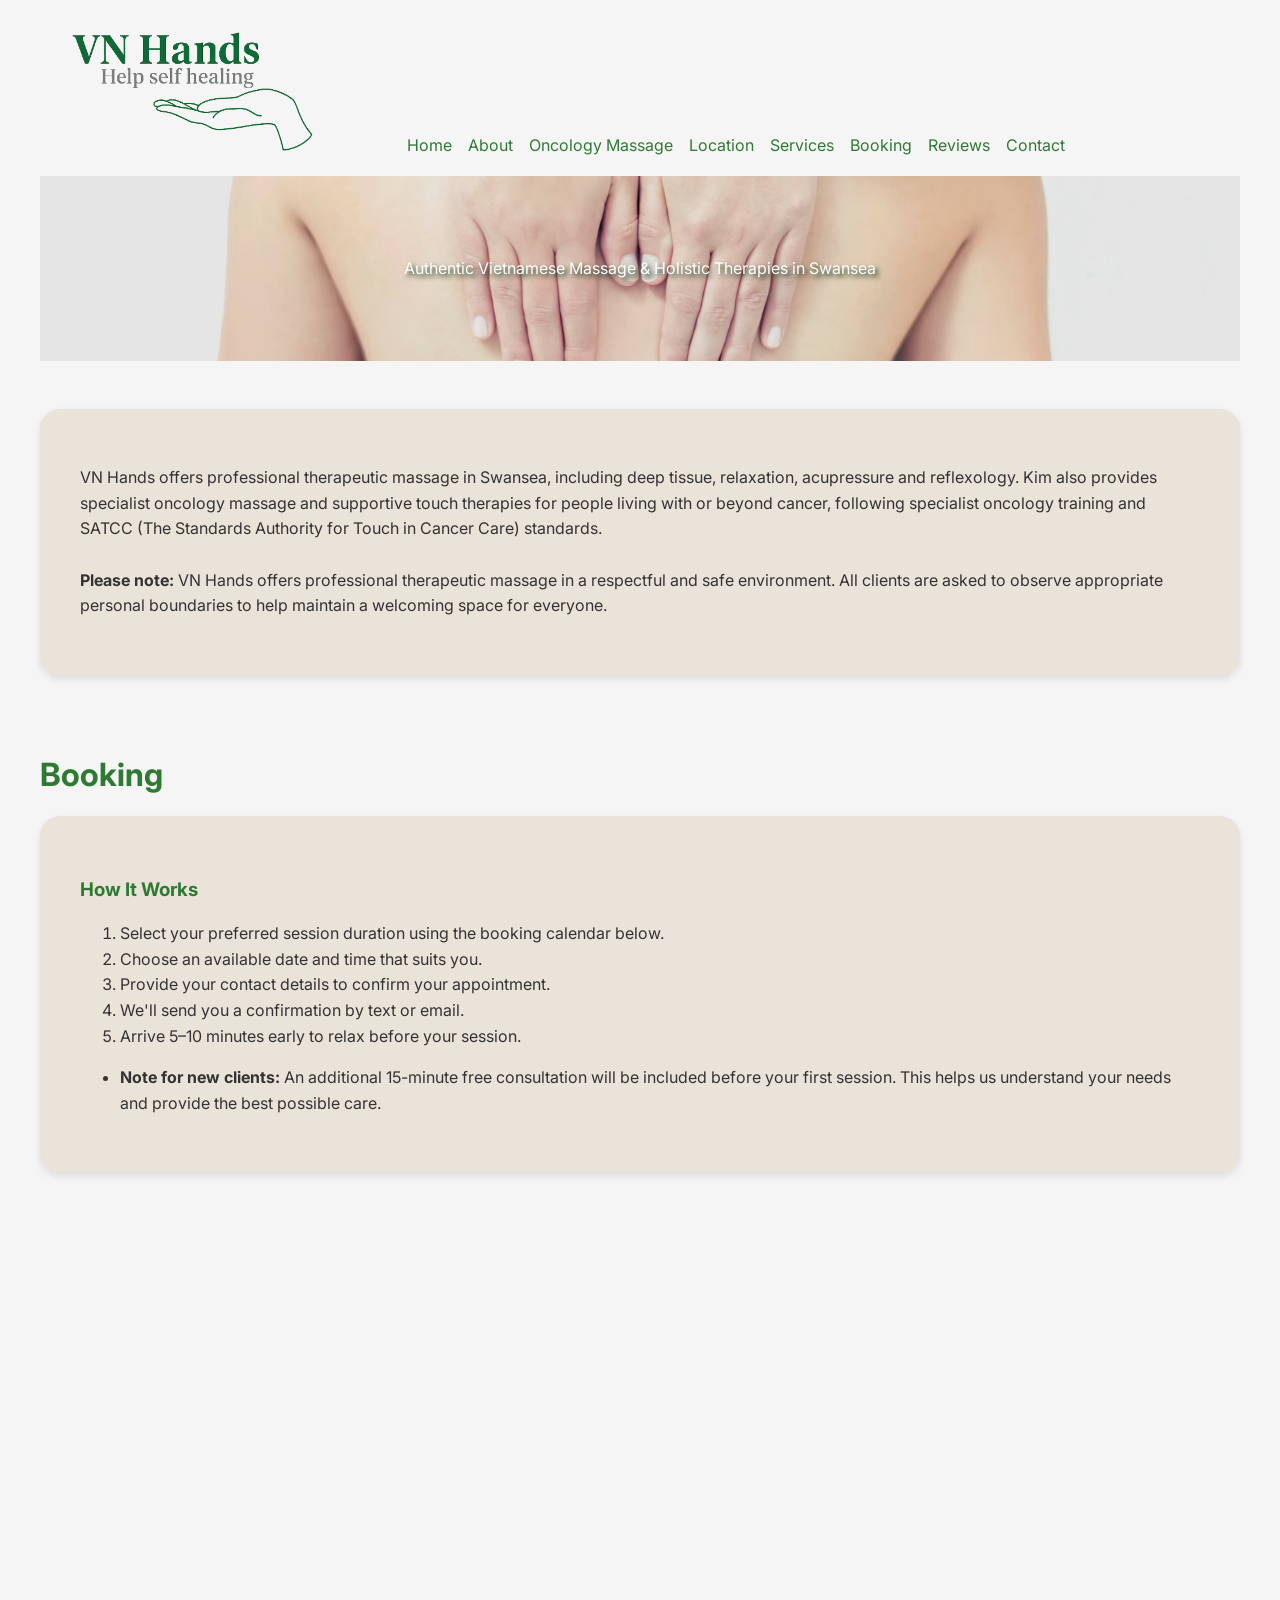
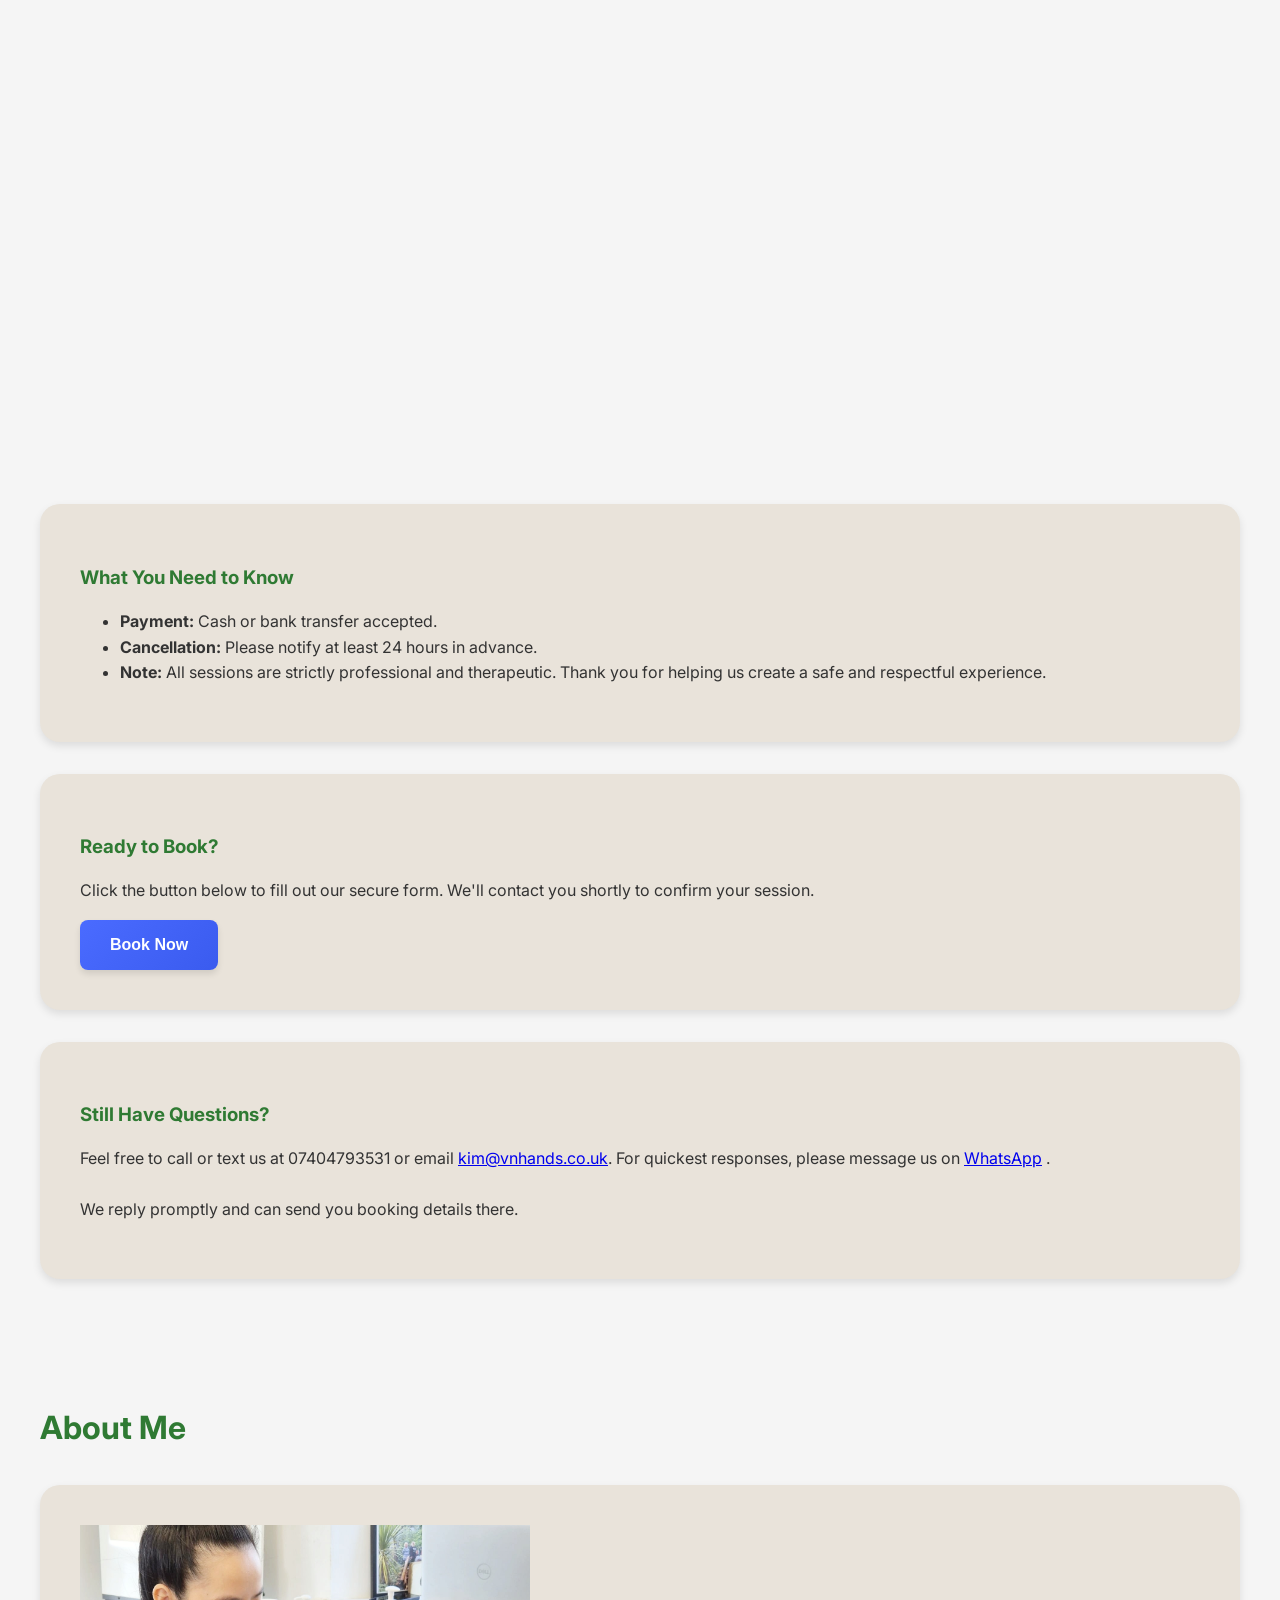
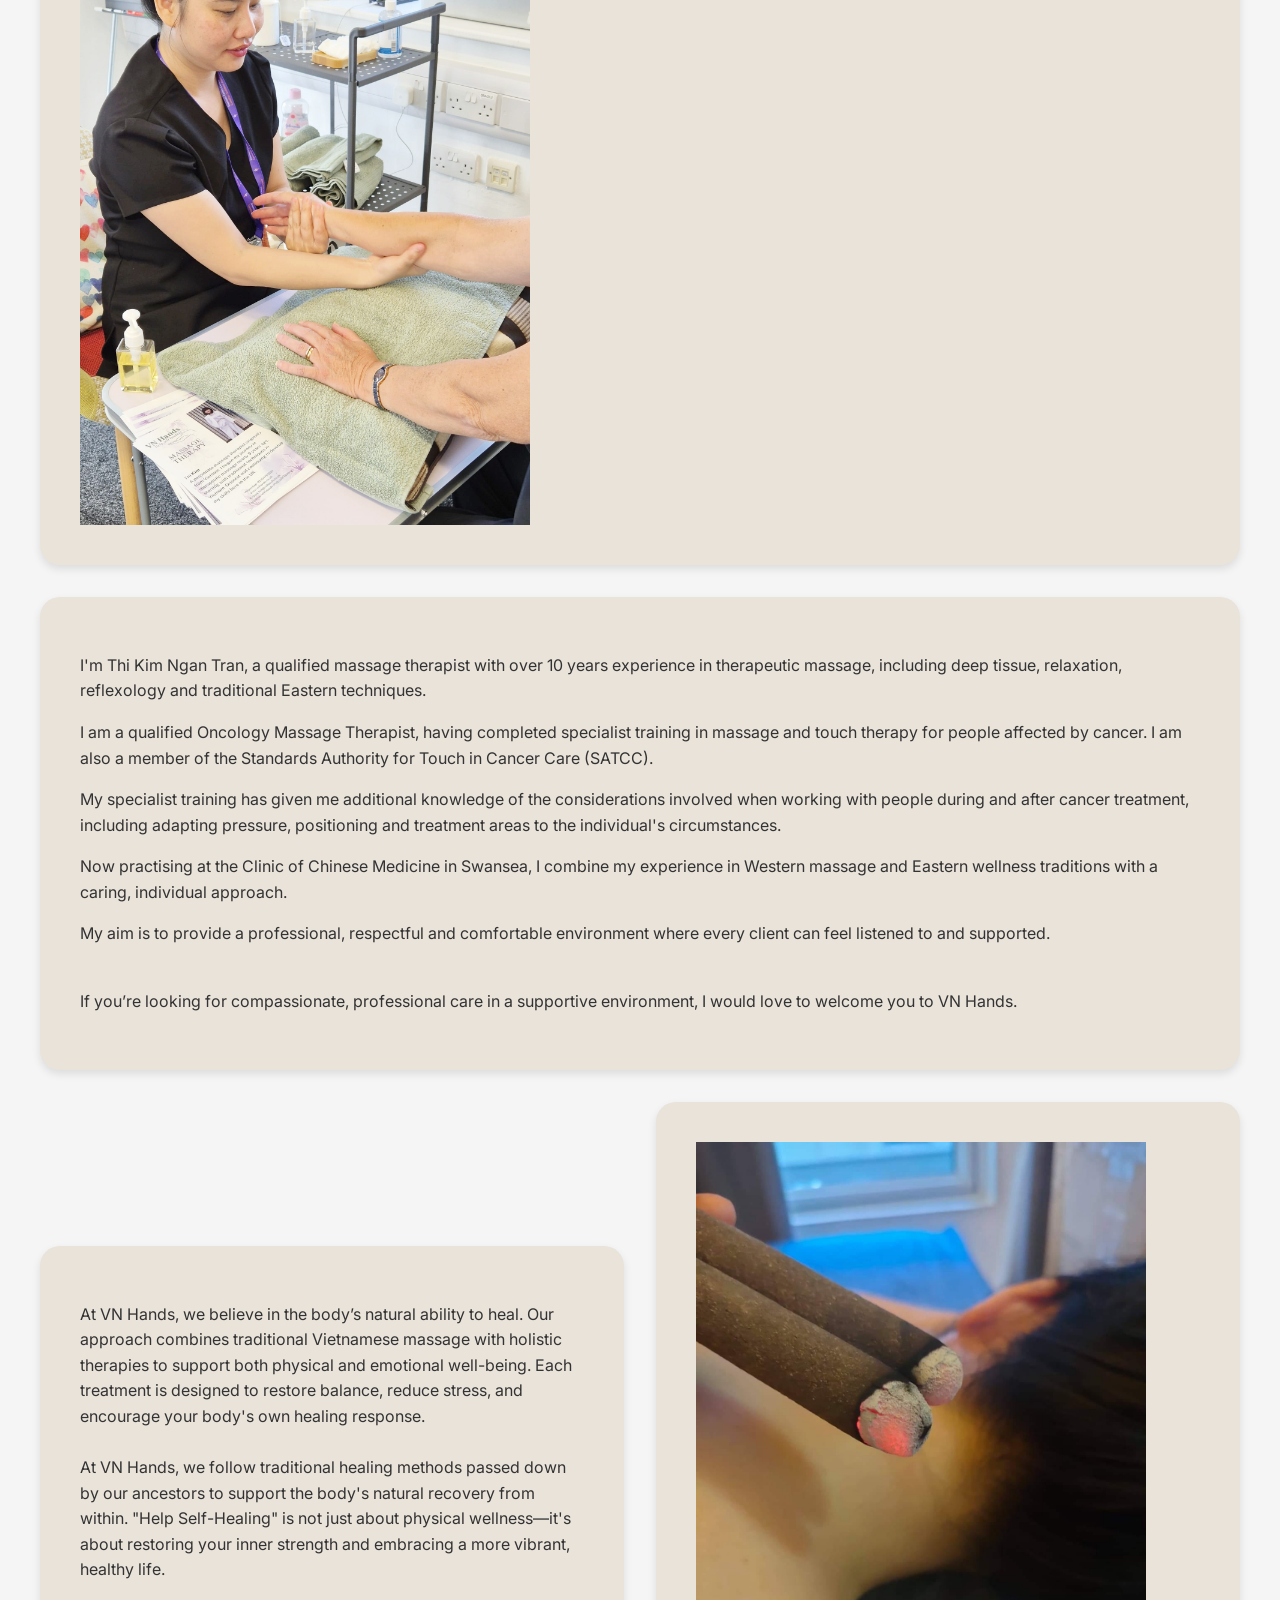
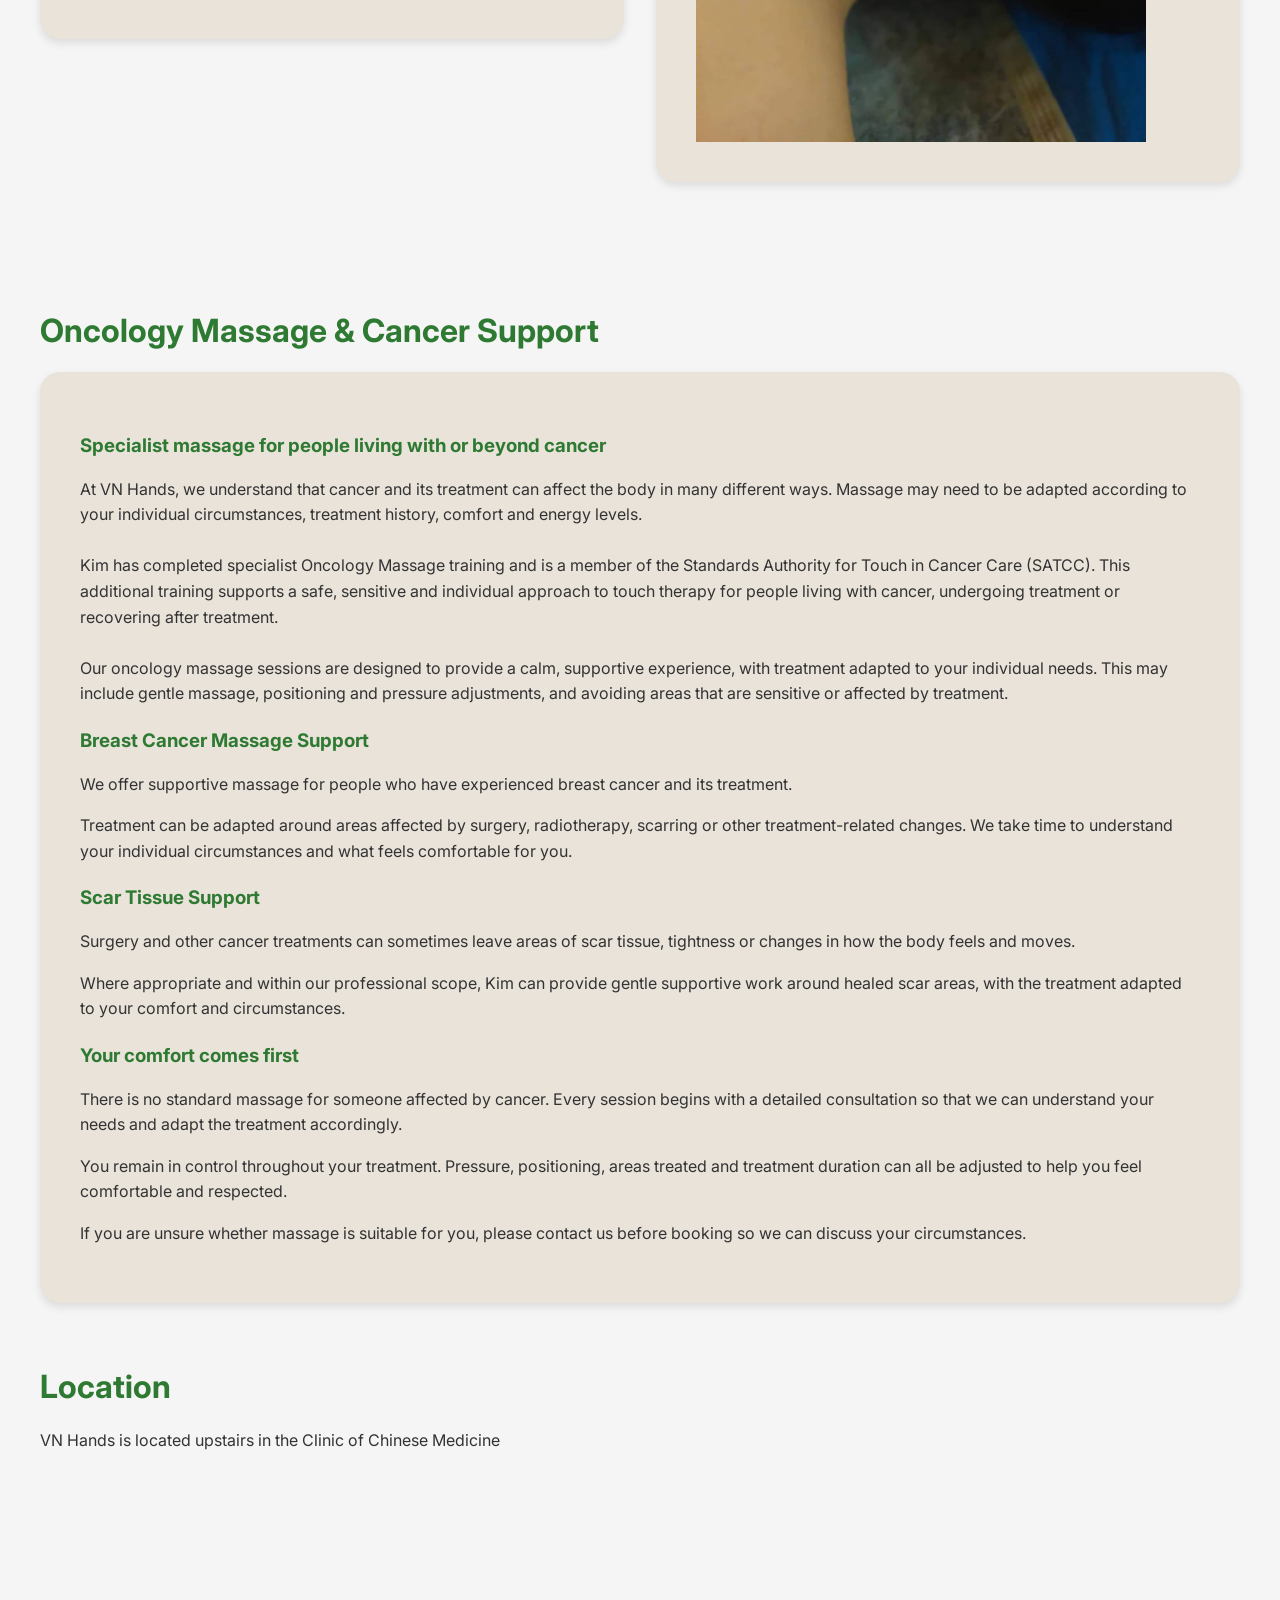
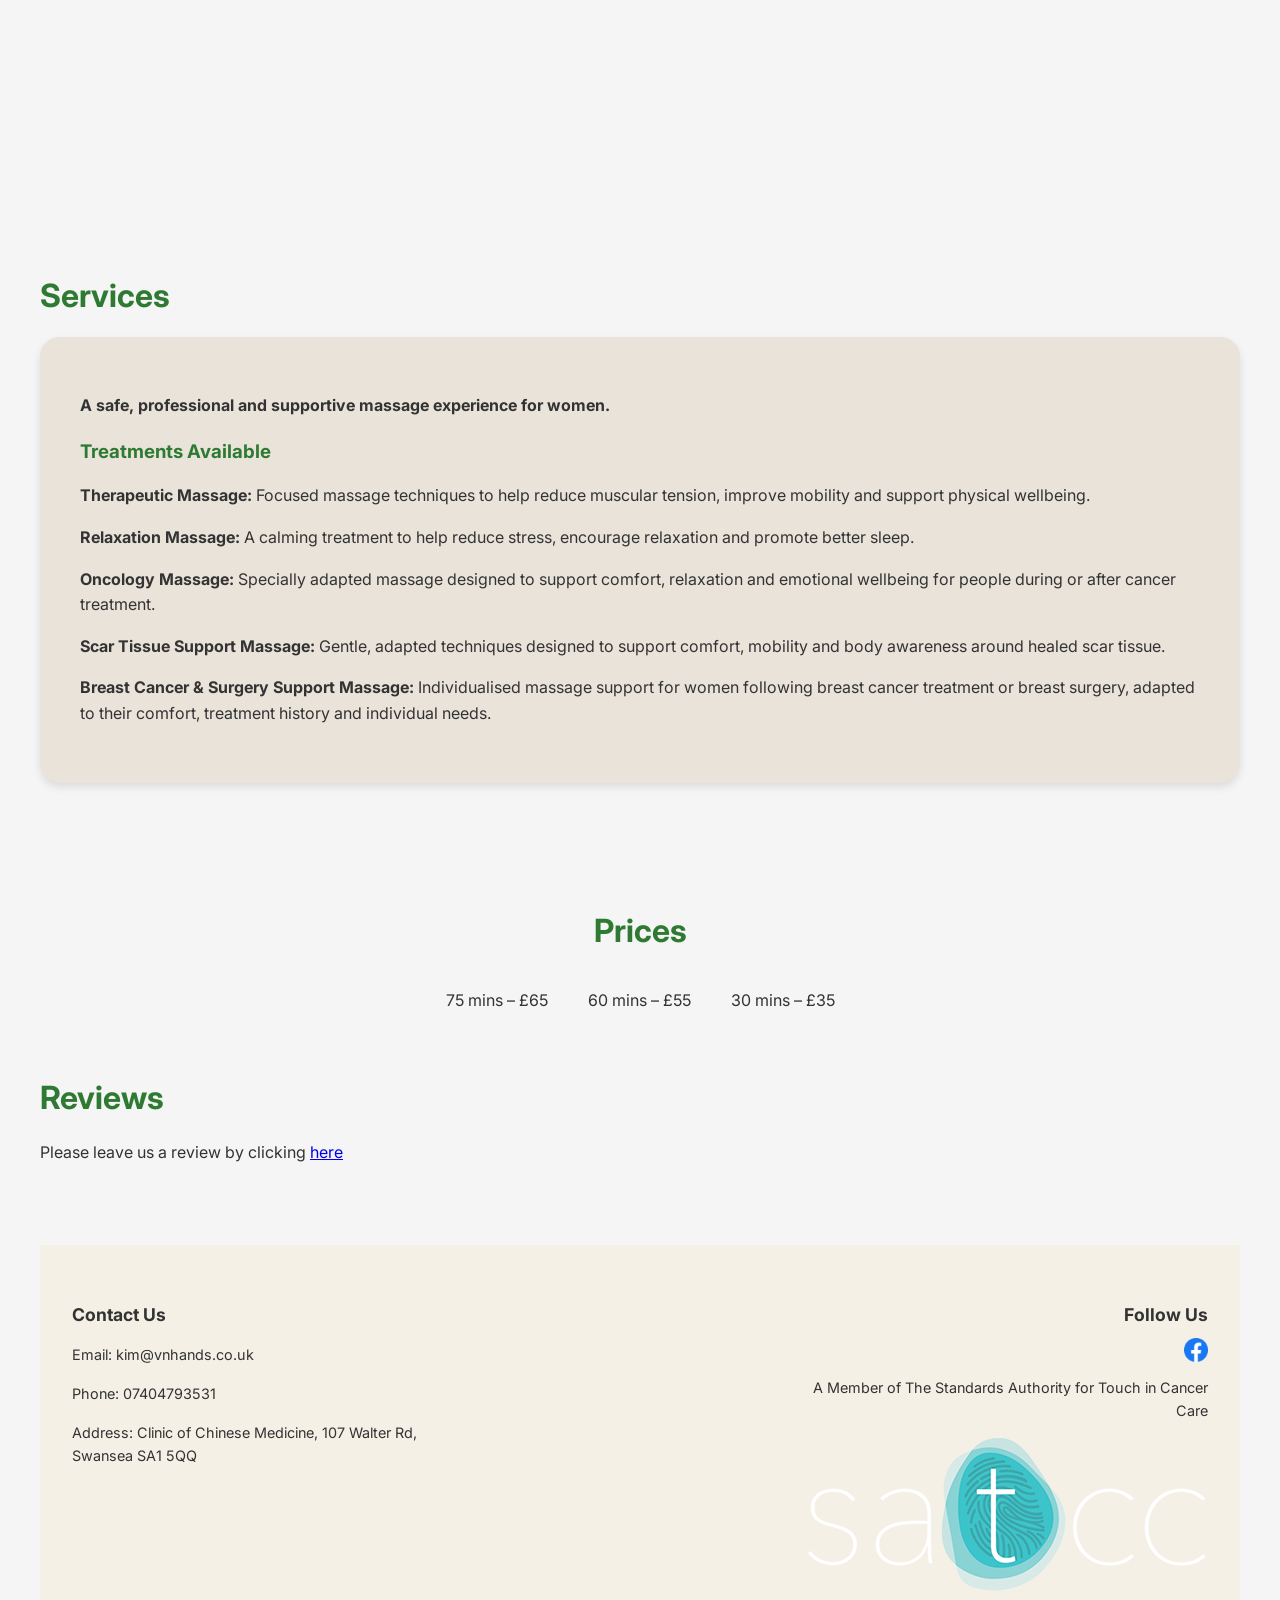
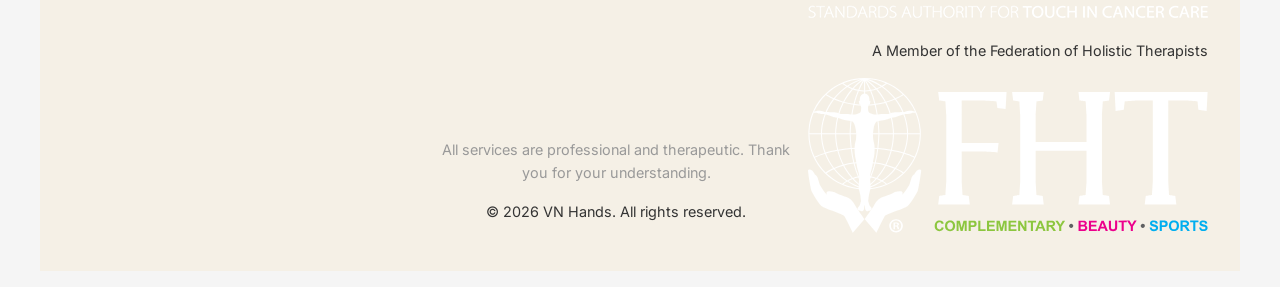
<file: index.html>
<!DOCTYPE html>
<html lang="en">

<head>
    <meta charset="UTF-8">
    <meta name="viewport" content="width=device-width, initial-scale=1.0">
    <title>VN Hands</title>
    <link rel="stylesheet" href="styles.css" />
    <link href="https://fonts.googleapis.com/css2?family=Inter:wght@400;600;700&display=swap" rel="stylesheet">

</head>

<body>
    <div class="page-container">
        <header class="navbar">
            <a href="#hero">
                <img src="./images/VNHandsLogo.png" alt="VN Hands logo" />
            </a>
            <button class="menu-toggle" aria-label="Toggle Menu">☰</button>
            <nav class="nav-links">
                <ul>
                    <li><a href="#hero">Home</a></li>
                    <li><a href="#intro">About</a></li>
                    <li><a href="#oncology">Oncology Massage</a></li>
                    <li><a href="#location">Location</a></li>
                    <li><a href="#services">Services</a></li>
                    <li><a href="#book">Booking</a></li>
                    <li><a href="#reviews">Reviews</a></li>
                    <li><a href="#contact">Contact</a></li>
                </ul>
                <button class="nav-close-btn" aria-label="Close Menu">&times;</button>
            </nav>
        </header>
        <main class="content">

            <section class="hero" id="hero">
                <p>Authentic Vietnamese Massage & Holistic Therapies in Swansea</p>

            </section>

            <div class="bubble">
                <div id="intro-text">
                    <p>VN Hands offers professional therapeutic massage in Swansea, including deep tissue, relaxation,
                        acupressure and reflexology. Kim also provides specialist oncology massage and supportive touch
                        therapies for people living with or beyond cancer, following specialist oncology training and
                        SATCC (The Standards Authority for Touch in Cancer Care) standards.<br>
                        <br>
                        <strong>Please note:</strong> VN Hands offers professional therapeutic massage in a respectful
                        and
                        safe environment. All clients are asked to observe appropriate personal boundaries to help
                        maintain
                        a welcoming space for everyone.



                    </p>
                </div>
            </div>


            <section class="book" id="book">

                <h2>Booking</h2>


                <div class="bubble">
                    <h3>How It Works</h3>
                    <ol>
                        <li>Select your preferred session duration using the booking calendar below.</li>
                        <li>Choose an available date and time that suits you.</li>
                        <li>Provide your contact details to confirm your appointment.</li>
                        <li>We'll send you a confirmation by text or email.</li>
                        <li>Arrive 5–10 minutes early to relax before your session.</li>
                    </ol>
                    <ul>
                        <li><strong>Note for new clients: </strong>An additional 15-minute free consultation will be
                            included
                            before your first session. This helps us understand your needs and provide the best possible
                            care.
                        </li>
                    </ul>
                </div>

                <!-- Calendly inline widget begin -->
                <link href="https://assets.calendly.com/assets/external/widget.css" rel="stylesheet">
                <script src="https://assets.calendly.com/assets/external/widget.js" type="text/javascript"
                    async></script>

                <div class="calendly-inline-widget" data-url="https://calendly.com/tranthikimngan30041993"
                    style="min-width:320px;height:900px;">
                </div>
                <!-- Calendly inline widget end -->

                <div class="bubble">
                    <h3>What You Need to Know</h3>
                    <ul>
                        <li><strong>Payment:</strong> Cash or bank transfer accepted.</li>
                        <li><strong>Cancellation:</strong> Please notify at least 24 hours in advance.</li>
                        <li><strong>Note:</strong> All sessions are strictly professional and therapeutic. Thank you for
                            helping
                            us create a safe and respectful experience.</li>
                    </ul>
                </div>

                <div class="bubble">
                    <h3>Ready to Book?</h3>
                    <p>
                        Click the button below to fill out our secure form. We'll contact you shortly to confirm your
                        session.
                    </p>
                    <a href="https://calendly.com/tranthikimngan30041993" target="_blank" class="btn" id="bookNow">Book
                        Now</a>
                </div>

                <div class="bubble">
                    <h3>Still Have Questions?</h3>
                    <p>Feel free to call or text us at 07404793531 or email <a
                            href="mailto:kim@vnhands.co.uk">kim@vnhands.co.uk</a>.
                        For quickest responses, please message us
                        on <a href="https://wa.me/447404793531">WhatsApp</a>
                        .<br>
                        <br>
                        We reply promptly and can send you booking details there.
                    </p>
                </div>
            </section>

            <div id="intro">
                <h2>About Me</h2>
                <section id="intro-wrapper">

                    <div class="intro">

                        <div class="bubble">
                            <img src="./images/MassagingHands2.jpg" class="about-img" alt="a natural healing method">
                        </div>
                        <div class="bubble">

                            <P>I'm Thi Kim Ngan Tran, a qualified massage therapist with over 10 years experience in
                                therapeutic massage, including deep tissue, relaxation, reflexology and traditional
                                Eastern techniques.</P>

                            <p>
                                I am a qualified Oncology Massage Therapist, having completed specialist training
                                in massage and touch therapy for people affected by cancer.
                                I am also a member of the Standards Authority for Touch in Cancer Care (SATCC).
                            </p>

                            <p>
                                My specialist training has given me additional knowledge of the considerations
                                involved when working with people during and after cancer treatment, including
                                adapting pressure, positioning and treatment areas to the individual's circumstances.
                            </p>

                            <P>
                                Now practising at the Clinic of Chinese Medicine in Swansea, I combine my
                                experience in Western massage and Eastern wellness traditions with a caring,
                                individual approach.
                            </P>

                            <P>My aim is to provide a professional, respectful and comfortable environment where every
                                client can feel listened to and supported.</P>

                            <br>If you’re looking for compassionate, professional care in a supportive environment,
                            I would love to welcome you to VN Hands.
                            </P>
                        </div>


                    </div>



                    <div class="split">


                        <div class="bubble">
                            <p>
                                At VN Hands, we believe in the body’s natural ability to heal.
                                Our approach combines traditional Vietnamese massage with
                                holistic therapies to support both physical and emotional well-being.
                                Each treatment is designed to restore balance, reduce stress, and
                                encourage your body's own healing response.
                                <br>
                                <br>
                                At VN Hands, we follow traditional healing methods passed down by our ancestors to
                                support
                                the
                                body's
                                natural recovery from within. "Help Self-Healing"
                                is not just about physical wellness—it's about restoring your inner strength and
                                embracing a
                                more
                                vibrant, healthy life.
                            </p>
                        </div>
                        <div class="bubble">
                            <img src="./images/hotStick.jpg" class="about-img">
                        </div>
                    </div>
                </section>
            </div>

            <div id="oncology">
                <h2>Oncology Massage & Cancer Support</h2>

            </div>

            <div class="bubble">
                <div id="intro-text">
                    <h3>Specialist massage for people living with or beyond cancer</h3>
                    <p>At VN Hands, we understand that cancer and its treatment can affect the body in many different
                        ways. Massage may need to be adapted according to your individual circumstances, treatment
                        history, comfort and energy levels.
                        <br><BR>
                        Kim has completed specialist Oncology Massage training and is a member of the Standards
                        Authority for Touch in Cancer Care (SATCC). This additional training supports a safe, sensitive
                        and individual approach to touch therapy for people living with cancer, undergoing treatment or
                        recovering after treatment.
                        <BR><BR>
                        Our oncology massage sessions are designed to provide a calm, supportive experience, with
                        treatment adapted to your individual needs. This may include gentle massage, positioning and
                        pressure adjustments, and avoiding areas that are sensitive or affected by treatment.

                    </p>
                    <h3>Breast Cancer Massage Support</h3>
                    <p>We offer supportive massage for people who have experienced breast cancer and its treatment.</p>
                    <p>Treatment can be adapted around areas affected by surgery, radiotherapy, scarring or other
                        treatment-related changes. We take time to understand your individual circumstances and what
                        feels comfortable for you.</p>

                    <h3>Scar Tissue Support</h3>
                    <p>Surgery and other cancer treatments can sometimes leave areas of scar tissue, tightness or
                        changes in how the body feels and moves.</p>
                    <p>Where appropriate and within our professional scope, Kim can provide gentle supportive work
                        around healed scar areas, with the treatment adapted to your comfort and circumstances.</p>

                    <h3>Your comfort comes first</h3>
                    <p>There is no standard massage for someone affected by cancer. Every session begins with a detailed
                        consultation so that we can understand your needs and adapt the treatment accordingly.</p>
                    <p>You remain in control throughout your treatment. Pressure, positioning, areas treated and
                        treatment duration can all be adjusted to help you feel comfortable and respected.</p>
                    <p>If you are unsure whether massage is suitable for you, please contact us before booking so we can
                        discuss your circumstances.</p>
                </div>
            </div>

            <div id="location">
                <h2>Location</h2>
                <p>VN Hands is located upstairs in the Clinic of Chinese Medicine</p>
                <a href="https://www.google.com/maps/place/VN+Hands-+help+self+healing,+massage+therapy/@51.6195425,-3.9570397,17z"
                    target="_blank" style="display: block;">
                    <iframe
                        src="https://www.google.com/maps/embed?pb=!1m18!1m12!1m3!1d2477.2001591566845!2d-3.9570397!3d51.619542499999994!2m3!1f0!2f0!3f0!3m2!1i1024!2i768!4f13.1!3m3!1m2!1s0x486ef577ccd9f255%3A0xc7a1d889ce932724!2sVN%20Hands-%20help%20self%20healing%2C%20massage%20therapy!5e0!3m2!1sen!2suk!4v1751388900754!5m2!1sen!2suk"
                        width="100%" height="350" style="border:0;" allowfullscreen="" loading="lazy"
                        referrerpolicy="no-referrer-when-downgrade">
                    </iframe>
                </a>

            </div>



            <section class="services" id="services">
                <h2>Services</h2>

                <div class="bubble">
                    <p class="services-intro">
                        <strong>A safe, professional and supportive massage experience for women.</strong>
                    </p>

                    <h3>Treatments Available</h3>

                    <p>
                        <strong>Therapeutic Massage:</strong>
                        Focused massage techniques to help reduce muscular tension,
                        improve mobility and support physical wellbeing.
                    </p>

                    <p>
                        <strong>Relaxation Massage:</strong>
                        A calming treatment to help reduce stress, encourage relaxation
                        and promote better sleep.
                    </p>

                    <p>
                        <strong>Oncology Massage:</strong>
                        Specially adapted massage designed to support comfort, relaxation
                        and emotional wellbeing for people during or after cancer treatment.
                    </p>

                    <p>
                        <strong>Scar Tissue Support Massage:</strong>
                        Gentle, adapted techniques designed to support comfort, mobility
                        and body awareness around healed scar tissue.
                    </p>

                    <p>
                        <strong>Breast Cancer &amp; Surgery Support Massage:</strong>
                        Individualised massage support for women following breast cancer
                        treatment or breast surgery, adapted to their comfort, treatment
                        history and individual needs.
                    </p>


            </section>

            <div class="prices">
                <h2>Prices</h2>
                <div class="price-list">
                    <p>75 mins – £65</p>
                    <p>60 mins – £55</p>
                    <p>30 mins – £35</p>
                </div>
            </div>

            <section class="reviews" id="reviews">
                <h2>Reviews</h2>
                <p>Please leave us a review by clicking <a href="https://g.page/r/CSQnk86J2KHHEBM/review"
                        target="_blank">here</a></p>
            </section>


            <footer class="footer" id="contact">
                <div class="footer-left">
                    <h4>Contact Us</h4>
                    <p>Email: kim@vnhands.co.uk</p>
                    <p>Phone: 07404793531</p>
                    <p>Address: Clinic of Chinese Medicine, 107 Walter Rd, Swansea SA1 5QQ </p>



                </div>

                <div class="footer-center">
                    <p style="font-size: 0.9rem; color: #999; margin-top: 0.5rem;">
                        All services are professional and therapeutic. Thank you for your understanding.
                    </p>
                    <p>&copy; 2026 VN Hands. All rights reserved.</p>
                </div>

                <div class="footer-right">
                    <h4>Follow Us</h4>
                    <div class="social-icons">
                        <a href="https://www.facebook.com/helpselfhealing"><img src="./images/facebook.png"
                                alt="Facebook"></a>
                    </div>
                    <div id="fht">
                        <p>A Member of The Standards Authority for Touch in Cancer Care</p>
                        <a href="https://satcc.co.uk/">
                            <img src="./images/satcc.png" alt="The Standards Authority for Touch in Cancer Care">

                        </a>
                    </div>
                    <div id="fht">
                        <p>A Member of the Federation of Holistic Therapists</p>
                        <a href="https://www.fht.org.uk/users/tran221844">
                            <img src="./images/fht-wht-logo.svg" alt="Federation of Holistic Therapists">

                        </a>
                    </div>
                </div>
            </footer>
    </div>
    </main>

    <script>
        const toggleBtn = document.querySelector('.menu-toggle');
        const navLinks = document.querySelector('.nav-links');
        const closeBtn = document.querySelector('.nav-close-btn');

        const openMenu = () => {
            navLinks.classList.add('show');
            document.body.classList.add('menu-open');
        };

        const closeMenu = () => {
            navLinks.classList.remove('show');
            document.body.classList.remove('menu-open');
        };

        toggleBtn.addEventListener('click', () => {
            if (navLinks.classList.contains('show')) {
                closeMenu();
            } else {
                openMenu();
            }
        });

        closeBtn.addEventListener('click', () => {
            closeMenu();
        });

        // Close menu on window resize
        window.addEventListener('resize', () => {
            if (window.innerWidth > 768) {
                closeMenu();
            }
        });

        // Close menu when user scrolls
        window.addEventListener('scroll', () => {
            if (navLinks.classList.contains('show')) {
                closeMenu();
            }
        });



    </script>

</body>

</html>
</file>
<file: styles.css>
body {
  margin: 0;
  font-family: 'Inter', sans-serif;
  line-height: 1.6;
  font-size: 16px;
  color: #333;
  padding: 1rem;
  margin: 0 auto;
  max-width: 1200px;
  background-color: whitesmoke;
  color: #333;

}

h1,
h2,
h3 {
  font-weight: 700;
  margin-bottom: 1rem;
  color: #2F7A33;
}

h1 {
  font-size: 2.5rem;
}

h2 {
  font-size: 2rem;
  margin-bottom: 1rem;
}

p {
  max-width: auto;
  margin-bottom: 1rem;
}

section[id] {
  scroll-margin-top: 200px;
  /* adjust 2o0px to your navbar height, this ensures the alignment of section headings under the navbar when clicking nav buttons */
}

section {
  margin-bottom: 3rem;
  padding: 1rem 0;
}

.bubble {
  background-color: #e9e3da;
  padding: 2.5rem;
  border-radius: 20px;
  box-shadow: 0 4px 8px rgba(0, 0, 0, 0.1);
  margin-bottom: 2rem;
}



.navbar {
  background-color: whitesmoke;
  display: flex;
  align-items: center;
  /* Aligns logo and menu vertically */
  gap: 2rem;
  /* Sets exact spacing between logo and menu */
  padding: 1rem 2rem;
  position: sticky;
  top: 0;
  z-index: 1000;
}

.nav-close-btn {
  display: none;
}


.nav-links ul {
  display: flex;
  list-style: none;
  gap: 1rem;
  margin: 0;
  padding: 0;
  margin-bottom: -100px;
}

.navbar a {
  color: #2F7A33;
  text-decoration: none;
}

.navbar img {
  max-width: 60%;
  height: auto;
  /* Maintain aspect ratio */
  max-height: 200px;
  /* limit max height */
}

/* Hide menu button on desktop */
.menu-toggle {
  display: none;
  background: none;
  border: none;
  font-size: 2rem;
  color: green;
}

/* Horizontal nav for desktop */
.nav-links ul {
  display: flex;
  list-style: none;
  gap: 1rem;
  margin: 0;
  padding: 0;
  position: relative;
  top: 50px;
  left: -100px;
}

.hero {
  padding: 2rem;
  justify-items: center;
  text-align: center;
  background: #f4f4f4;
  background: url(./images/wide.avif) center/cover no-repeat;
  color: white;
  text-shadow: 3px 3px 5px #133614;
  padding: 4rem 2rem;

}

.grid {
  display: grid;
  grid-template-columns: repeat(auto-fit, minmax(250px, 1fr));
  gap: 2rem;
  margin-top: 1rem;
  padding: 1rem 0;
}

.service-card {
  text-align: center;
  border: 1px solid #ddd;
  padding: 1rem;
  border-radius: 8px;
  background: #fff;
}

.service-card img {
  max-width: 100%;
  height: 250px;

}

.content {
  display: grid;
  repeat(auto-fit, minmax(250px, 1fr));
  grid-row: 4;


}



.intro img {
  max-width: 100%;
  height: auto;
  display: block;
}

.intro-wrapper,
.split {
  display: grid;
  grid-template-columns: 1fr 1fr;
  gap: 2rem;
  align-items: center;
}

.intro-wrapper h2 {
  grid-column: span 2;
  text-align: center;
}

.split img {
  max-width: 100%;
  height: auto;
  display: block;
}

.prices {
  text-align: center;
  margin: 0 auto;
}

.price-list {
  display: flex;
  justify-content: center;
  gap: 40px;
}

.footer {
  display: grid;
  grid-template-columns: 1fr 1fr 1fr;
  background-color: #F5F0E6;
  color: #333;
  padding: 2rem;
  gap: 1rem;
  align-items: start;
  font-family: 'Inter', sans-serif;
}

.footer-left,
.footer-center,
.footer-right {
  font-size: 0.9rem;
}

.footer-center {
  text-align: center;
  align-self: end;
}

.footer-right {
  text-align: right;
}

.footer h4 {
  margin-bottom: 0.5rem;
  font-size: 1.1rem;
}

.social-icons a img {
  width: 24px;
  height: 24px;
  margin-left: 0.5rem;
  vertical-align: middle;
  /* filter: brightness(0) invert(1); /* makes icons white if they're black */
}

.btn {
  display: inline-block;
  padding: 12px 30px;
  background-color: #4a6bff;
  /* Primary color */
  color: white;
  text-decoration: none;
  border-radius: 8px;
  font-weight: 600;
  font-family: 'Segoe UI', Arial, sans-serif;
  border: none;
  cursor: pointer;
  transition: all 0.3s ease;
  box-shadow: 0 4px 6px rgba(0, 0, 0, 0.1);
  text-align: center;
}

/* Hover Effect (Slightly darker & shadow lift) */
.btn:hover {
  background-color: #3a5bef;
  transform: translateY(-2px);
  box-shadow: 0 6px 12px rgba(0, 0, 0, 0.15);
}

/* Click Effect (Push down) */
.btn:active {
  transform: translateY(1px);
  box-shadow: 0 2px 4px rgba(0, 0, 0, 0.1);
}

/* Optional: Add a subtle gradient for depth */
.btn {
  background: linear-gradient(135deg, #4a6bff, #3a5bef);
}

.about-img {
  max-height: 600px;
  height: auto;
  width: auto;
  object-fit: cover;
}

.calendly-inline-widget {
  background: transparent !important;
  border: none !important;
  padding: 0 !important;
  margin: 0 !important;
  box-shadow: none !important;
}


/* Mobile Responsive */
@media (max-width: 768px) {


  .navbar {
    position: relative;
    justify-content: center;
    /* Centers items horizontally */
    padding: 1rem;
  }

  .navbar img {
    max-height: 80px;
    height: auto;
  }


  .menu-toggle {
    display: block;
    position: absolute;
    right: 1.5rem;
    top: 1.5rem;
    z-index: 1001;
    font-size: 2.8rem;
  }


  .nav-links ul {
    list-style: none;
    margin: 0;
    padding: 1rem 0;
    display: flex;
    flex-direction: column;
    align-items: center;
  }

  .nav-links a {
    display: block;
    padding: 1rem 0;
    color: #fff;
    text-decoration: none;
    font-size: 1.5rem;
  }

  .nav-links.show {
    transform: translateY(0);

  }

  .nav-links {
    position: absolute;
    top: 100%;
    left: 0;
    width: 100%;
    height: calc(100vh - 232px);
    background-color: whitesmoke;
    overflow-y: auto;
    opacity: 0;
    transition: max-height 0.3s ease, opacity 0.3s ease;
    transform: translateY(-20px);
    z-index: 999;
  }

  /* Nav links list */
  .nav-links ul {
    display: flex;
    flex-direction: column;
    justify-content: space-evenly;
    height: 100%;
    list-style: none;
    margin: 0;
    padding: 0;
    list-style: none;
  }

  .nav-links ul li {
    margin: 1rem 0;
  }

  .nav-links a {
    font-size: 1.2rem;
    padding: 0.75rem 0;
    color: #2f7a33;
    text-decoration: none;
    text-align: center;
  }

  /* Show menu */
  .nav-links.show {
    max-height: 800px;
    /* Adjust based on estimated menu size */
    opacity: 1;
  }

  .nav-close-btn {
    position: absolute;
    top: 1rem;
    right: 1rem;
    display: block;
    font-size: 2rem;
    color: #2f7a33;
    background: transparent;
    border: none;
    cursor: pointer;
    z-index: 1000;
  }

  .nav-links.show .nav-close-btn {
    display: block;
  }

  section[id] {
    scroll-margin-top: 0px;
    /* adjust 0px to your navbar height, this ensures the alignment of section headings under the navbar, changed from desktop view */
  }


  .intro {
    grid-template-columns: 1fr;
    /* Stack content on top of each other */
    text-align: center;

  }

  .intro img {
    margin: 0 auto;
    /* Center the image */
  }


  .intro-wrapper h2 {
    grid-column: auto;
  }

  .intro-wrapper,
  .split {
    grid-template-columns: 1fr;
    /* Stack content on top of each other */
    text-align: center;
  }

  .split img {
    margin: 0 auto;
    /* Center the image */
  }

  .services h2 {
    justify-self: center;
  }

  .footer {
    grid-template-columns: 1fr;
    text-align: center;
  }

  .footer-right {
    text-align: center;
  }

  .footer-center {
    margin-top: 1rem;
  }

  .social-icons a img {
    margin: 0 0.5rem;
  }

  .prices {

    text-align: center;
  }

  h1,
  h2,
  h3 {
    text-align: center;
  }

  #bookNow {
    display: block;
    width: max-content;
    margin: 0 auto;
  }

  .navbar img {
    max-width: 100%;
    height: auto;
    /* Maintain aspect ratio */


  }



}
</file>
